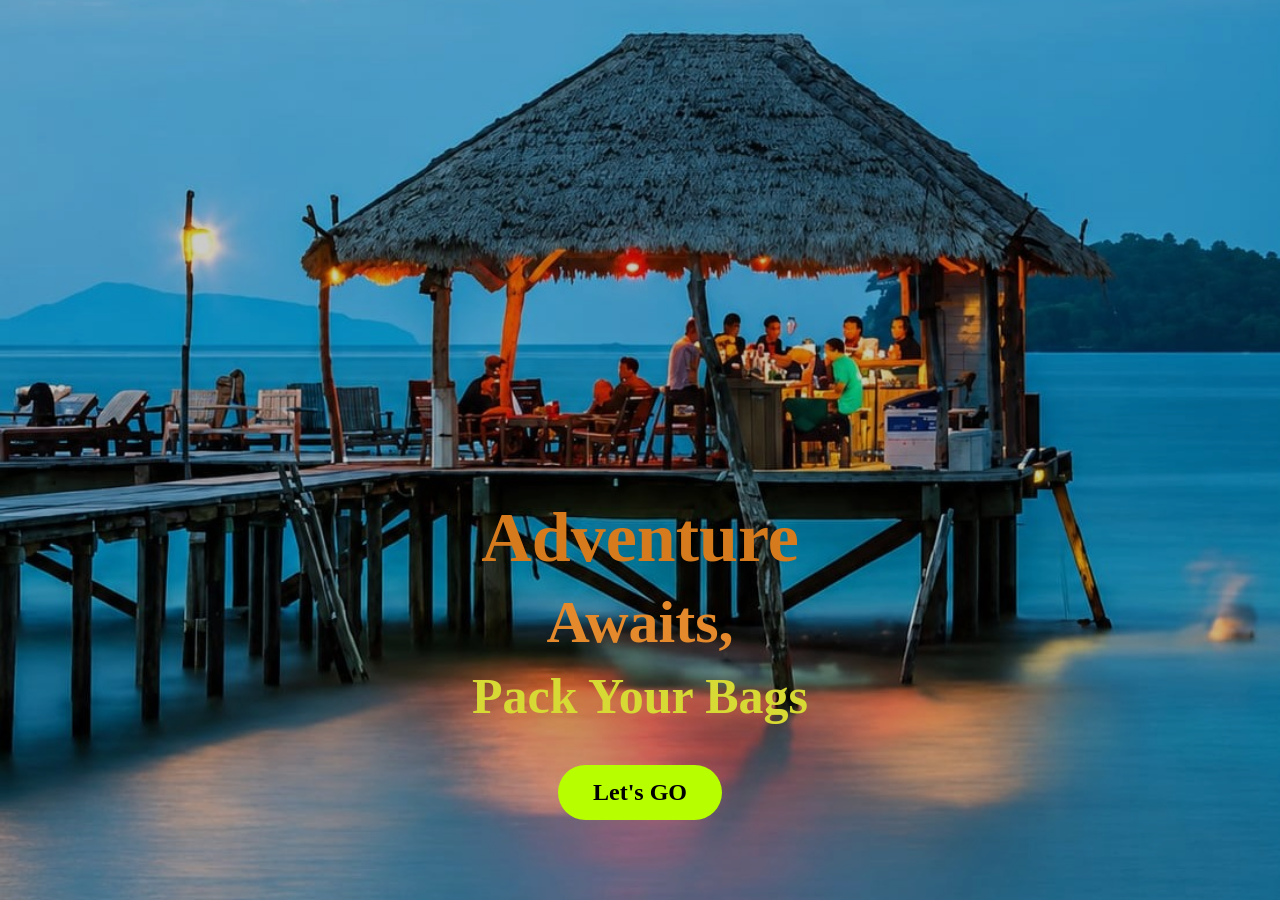
<file: index.html>
<!DOCTYPE html>
<html lang="en">
<head>
    <meta charset="UTF-8">
    <meta name="viewport" content="width=device-width, initial-scale=1.0">
    <title>Travel Website</title>
    <link rel="stylesheet" href="index.css">
</head>
<body>

<section class="hero">
    <div class="overlay">
        <div class="content">
            <h1>Adventure</h1>
            <h2>Awaits,</h2>
            <h3>Pack Your Bags</h3>

            <a href="middle.html" class="btn">Let's GO</a>
        </div>
    </div>
</section>

</body>
</html>
</file>
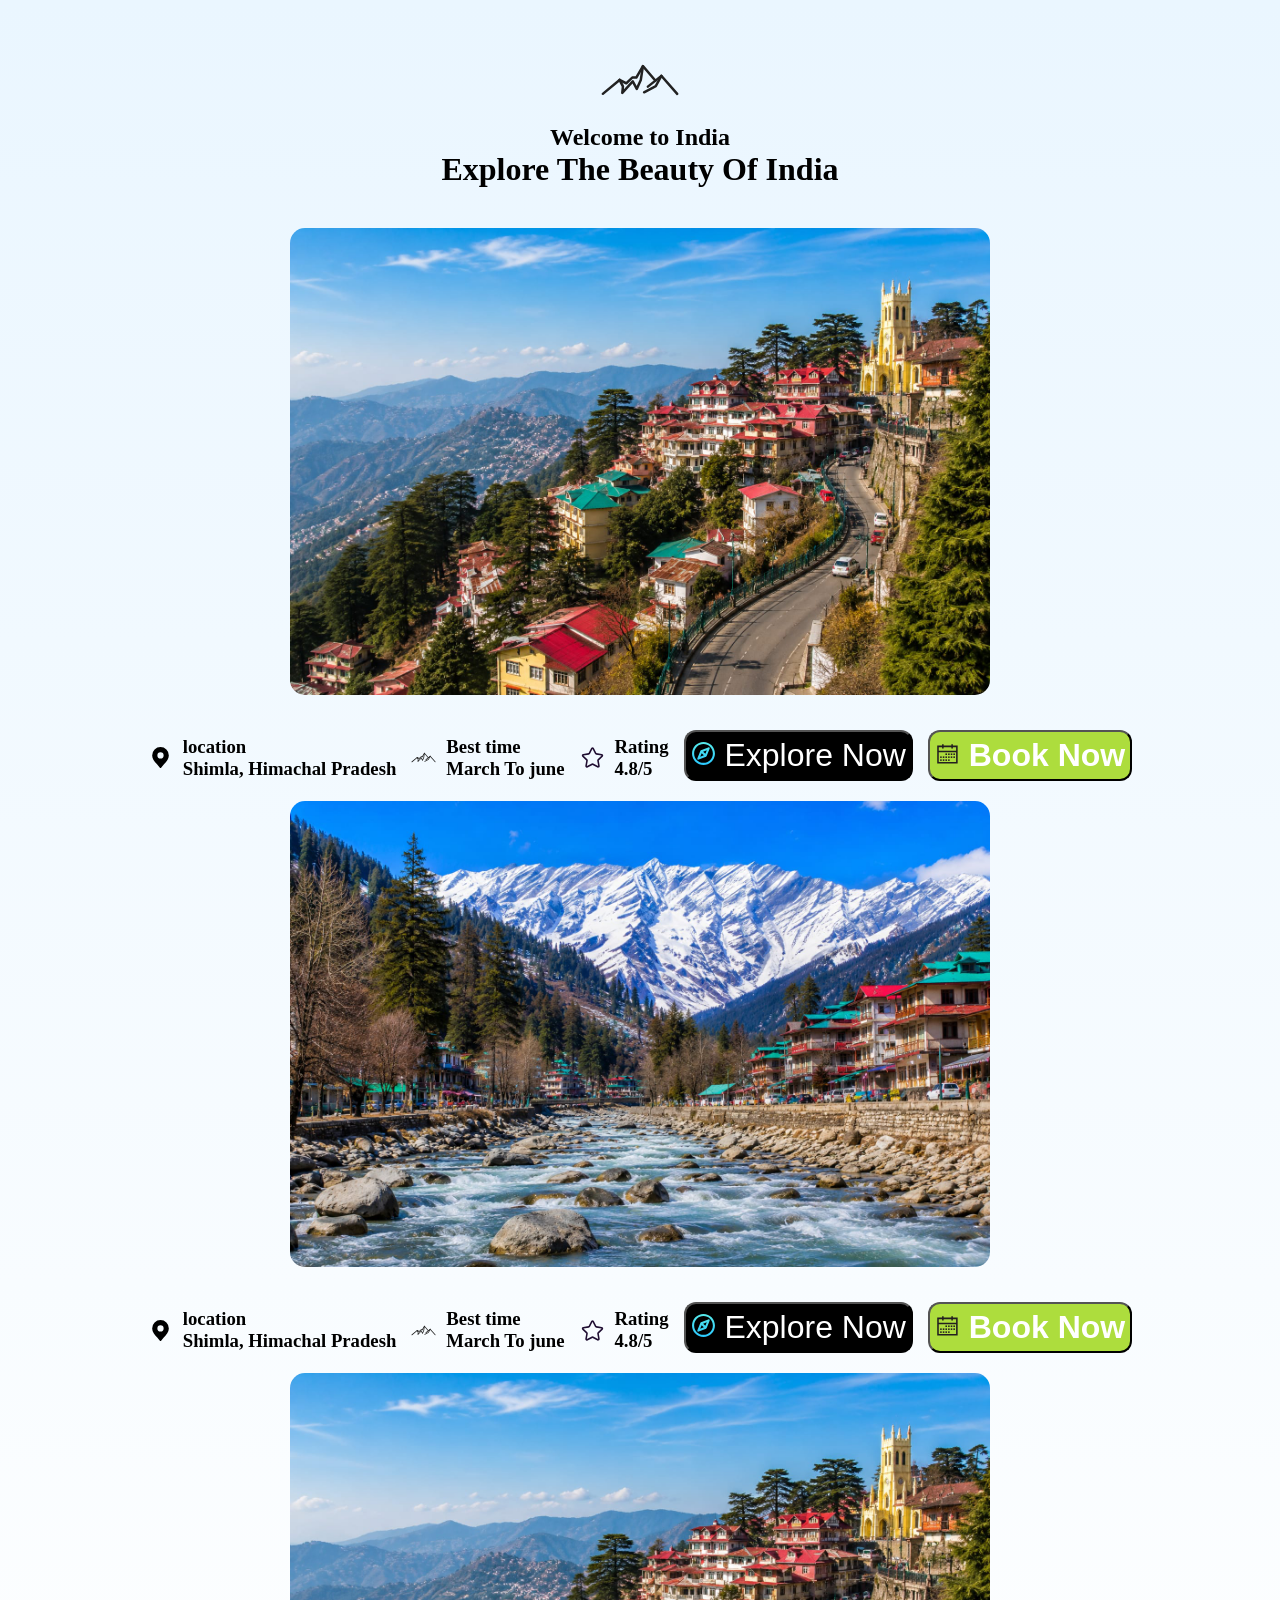
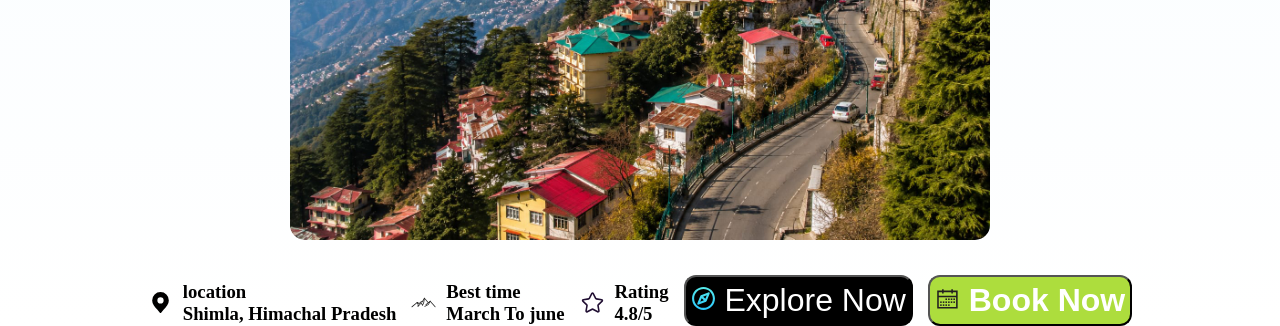
<file: last.html>
<!DOCTYPE html>
<html lang="en">
<head>
    <meta charset="UTF-8">
    <meta name="viewport" content="width=device-width, initial-scale=1.0">
    <title>Document</title>
    <link rel="stylesheet" href="last.css">
</head>
<body>
    <div class="top">
        <img src="mountain.svg" alt="">
        <h2>Welcome to India</h2>
        <h1>Explore The Beauty Of India</h1>
    </div>
    <section class="book">
        <img src="shimla.jpeg" alt="">
        <div class="forms">
           <div class="item"> <img src="location.svg" alt="" >
            <h3>location <br>Shimla, Himachal Pradesh</h3></div>
            <div class="item">
                <img src="mountain.svg" alt="">
            <h3>Best time <br> March To june
            </h3></div>
           <div class="item"> <img src="star.svg" alt="">
            <h3>Rating <br>4.8/5</h3></div>
<button class="btn" > <img src="explore.svg" alt="" srcset=""> Explore Now</button>
           <button class="btn2" > <img src="calender.svg" alt="" srcset=""> <b> Book Now
            </b>
           </button>
        </div>
    </section>
        <section class="book2">
        <img src="manali.jpeg" alt="">
        <div class="forms">
           <div class="item"> <img src="location.svg" alt="" >
            <h3>location <br>Shimla, Himachal Pradesh</h3></div>
            <div class="item">
                <img src="mountain.svg" alt="">
            <h3>Best time <br> March To june
            </h3></div>
           <div class="item"> <img src="star.svg" alt="">
            <h3>Rating <br>4.8/5</h3></div>
<button class="btn" > <img src="explore.svg" alt="" srcset=""> Explore Now</button>
           
           <button class="btn2" > <img src="calender.svg" alt="" srcset=""> <b> Book Now
            </b>
           </button>
        </div>
    </section>
            <section class="book2">
        <img src="shimla.jpeg" alt="">
        <div class="forms">
           <div class="item"> <img src="location.svg" alt="" >
            <h3>location <br>Shimla, Himachal Pradesh</h3></div>
            <div class="item">
                <img src="mountain.svg" alt="">
            <h3>Best time <br> March To june
            </h3></div>
           <div class="item"> <img src="star.svg" alt="">
            <h3>Rating <br>4.8/5</h3></div>
<button class="btn" > <img src="explore.svg" alt="" srcset=""> Explore Now</button>
           <button class="btn2" > <img src="calender.svg" alt="" srcset=""> <b> Book Now
            </b>
           </button>
     </div>
 </section>
</body>
</html>
</file>
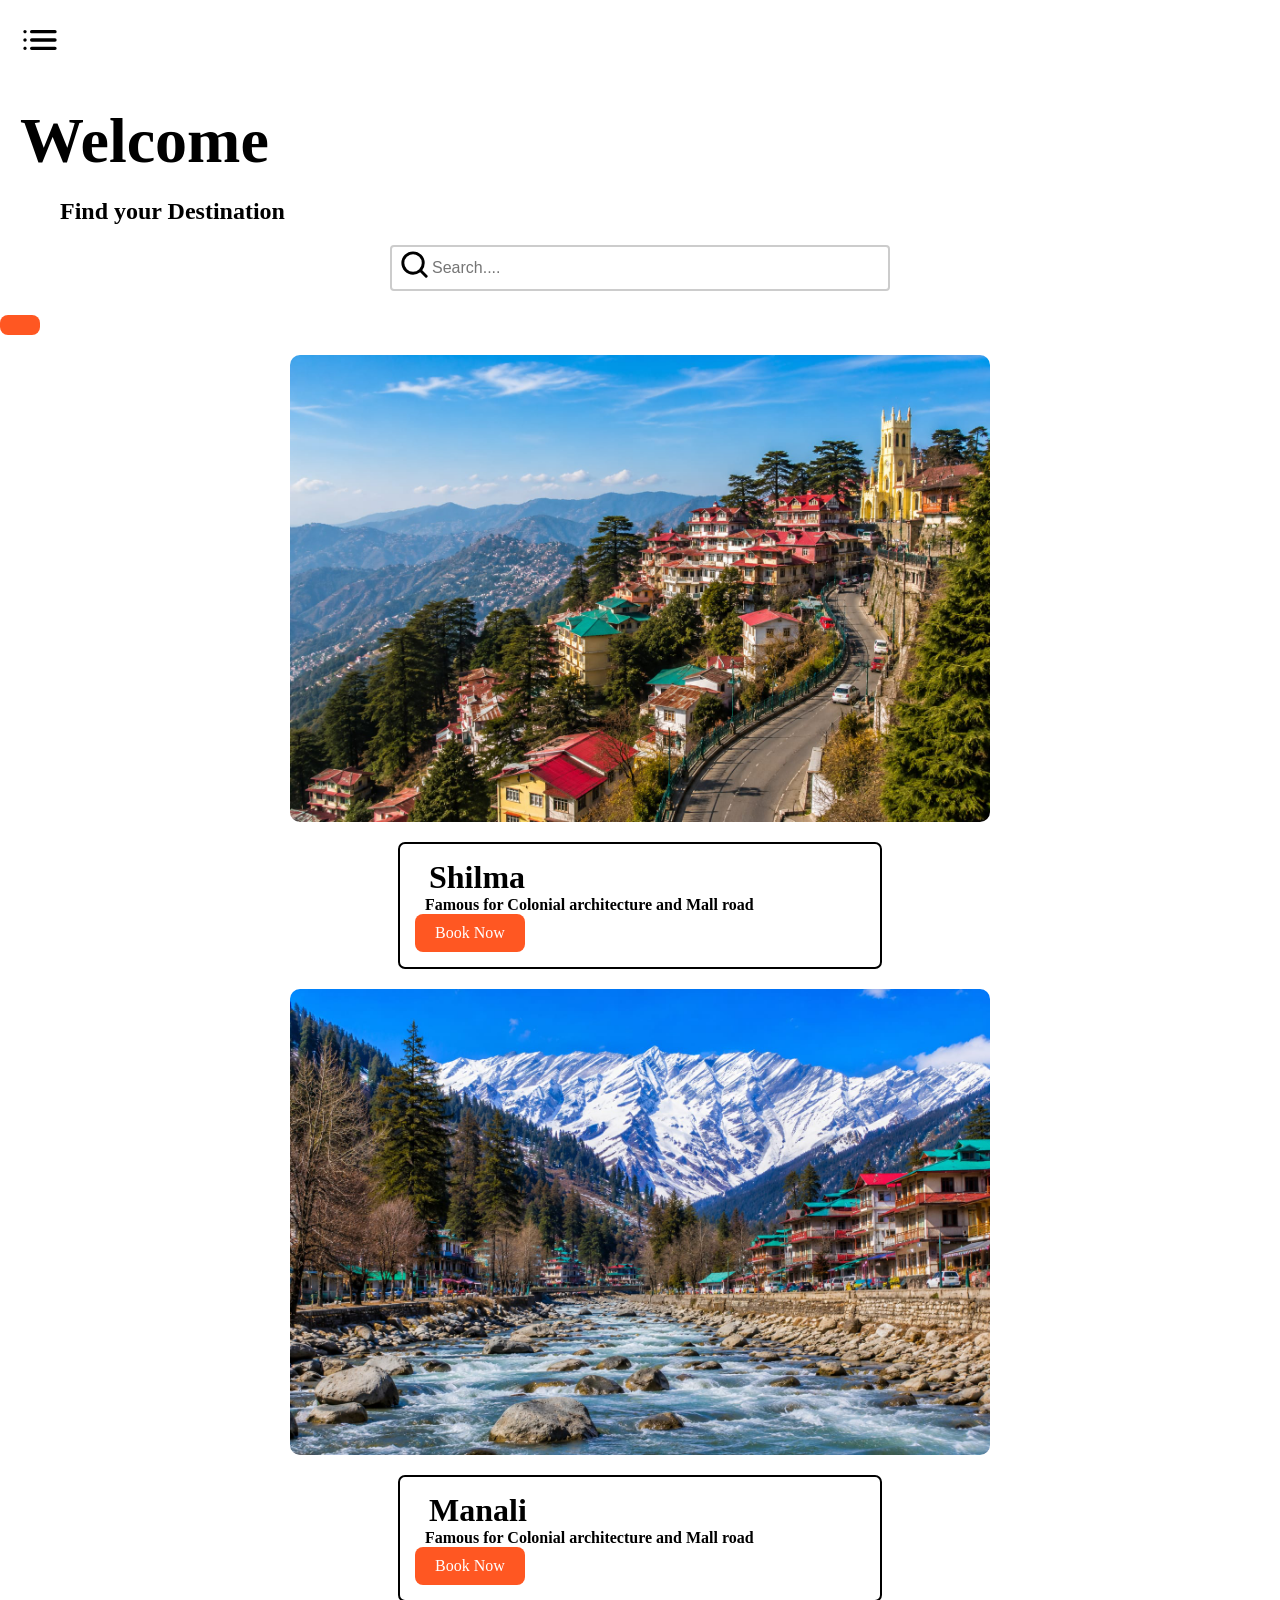
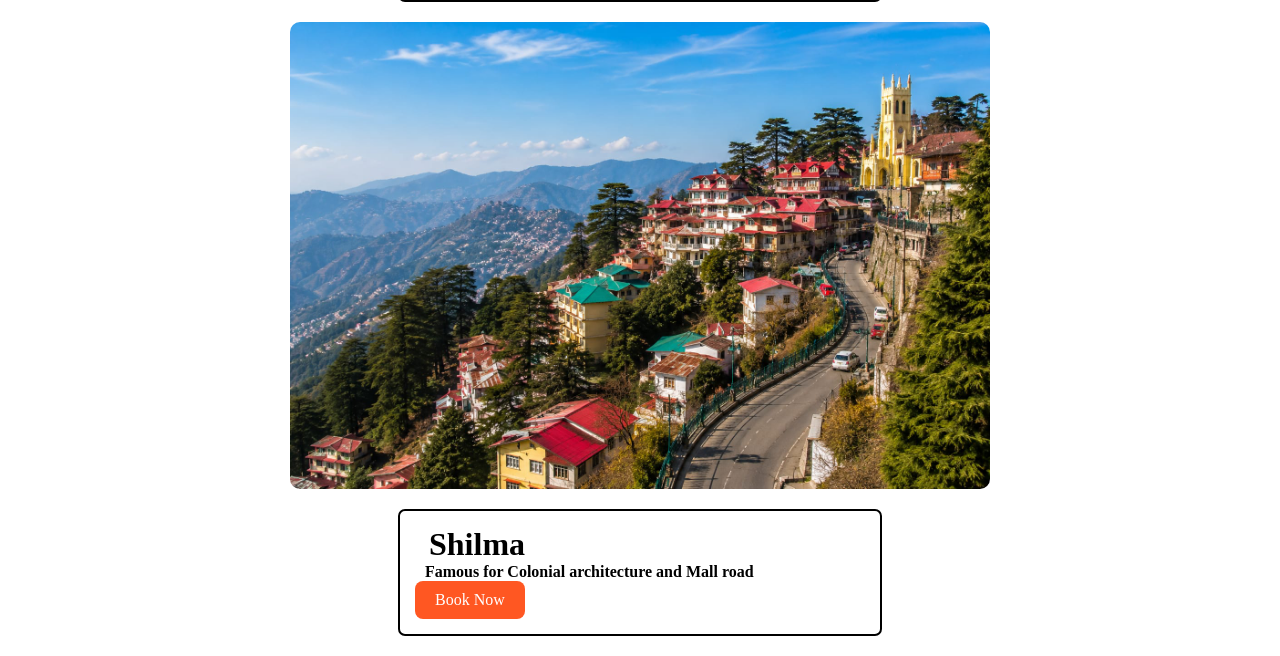
<file: middle.html>
<!DOCTYPE html>
<html lang="en">
<head>
    <meta charset="UTF-8">
    <meta name="viewport" content="width=device-width, initial-scale=1.0">
    <title>Document</title>
    <link rel="stylesheet" href="middle.css">
</head>
<body>
    <div class="menubar" onclick="toggleMenu">
        <img src="list-format.svg" alt="">
    </div>
    <section class="hero">
        <h1>Welcome</h1>
        <h2>Find your Destination</h2>
    </section>
    <div class="search">
        <input type="text" id="searchbox" placeholder="Search.... ">
        <button></button>
        <div class="card">
        <section class="photo">
            <img src="shimla.jpeg" alt="">
         <div class="info">
            <h3>Shilma</h3>
            <h4>Famous for Colonial architecture and Mall road</h4>
            <a href="last.html" class="btn">Book Now</a>
         </div>
        </section>
    </div>
                <div class="card">
         <section class="photo">
     <img src="manali.jpeg" alt="">
  <div class="info">
     <h3>Manali</h3>
     <h4>Famous for Colonial architecture and Mall road</h4>
            <a href="last.html" class="btn">Book Now</a>
  </div>
 </section></div>
 <div class="card">
 <section class="photo">
     <img src="shimla.jpeg" alt="">
  <div class="info">
     <h3>Shilma</h3>
     <h4>Famous for Colonial architecture and Mall road</h4>
            <a href="last.html" class="btn">Book Now</a>
  </div>
 </section>
</div>
 
</body>
</html>
</file>
<file: index.css>
*{
    margin:0;
    padding:0;
    box-sizing:border-box;
}

body{
    font-family:Georgia, serif;
}

.hero{
    width:100%;
    height:100vh;
    background:url("WhatsApp\ Image\ 2026-06-03\ at\ 11.14.01\ AM.jpeg") center center/cover no-repeat;
}

.overlay{
    width:100%;
    height:100%;
    background:rgba(0,0,0,.2);

    display:flex;
    justify-content:center;
    align-items:flex-end;
    padding-bottom:80px;
}

.content{
    text-align:center;
}

.content h1{
    font-size:70px;
    color:#d67b1d;
}

.content h2{
    font-size:60px;
    color:#e48a2d;
    margin:10px 0;
}

.content h3{
    font-size:50px;
    color:#d7da35;
    margin-bottom:40px;
}

.btn{
    display:inline-block;
    padding:14px 35px;
    background:#b7ff00;
    color:#000;
    text-decoration:none;
    border-radius:40px;
    font-size:24px;
    font-weight:bold;
    transition:.3s;
}

.btn:hover{
    background:#8ae600;
    transform:scale(1.05);
}

/* Tablet */
@media(max-width:768px){

.content h1{
    font-size:50px;
}

.content h2{
    font-size:42px;
}

.content h3{
    font-size:36px;
}

.btn{
    font-size:20px;
    padding:12px 28px;
}

.overlay{
    padding-bottom:60px;
}

}

/* Mobile */
@media(max-width:480px){

.content h1{
    font-size:38px;
}

.content h2{
    font-size:32px;
}

.content h3{
    font-size:28px;
}

.btn{
    font-size:18px;
    padding:10px 24px;
}

.overlay{
    padding:20px;
    padding-bottom:40px;
}

}
</file>
<file: last.css>
*{
    margin: 0;
    padding: 0;
    box-sizing: border-box;
}
body{
    width: 100%;
    overflow-x: hidden;
    background: linear-gradient(to bottom, #EAF6FF, #FFFFFF);

}
.top{
    
     justify-content: center;
     text-align: center;
     align-items: center;
     margin: 20px;
     padding: 20px;
     
}
.top img {

height: auto;
width: 80px;
justify-content: space-evenly;

}
h2{
    justify-content:center;
    align-items: center;
    text-align: center;
}
h1{
    
        justify-content: center;
    align-items: center;
    text-align: center;
}

.book > img,.book2>img{
    height: auto;
    width: 90%;
    display: block;
    max-width: 700px;
margin:20px  auto;
    justify-content: center;
    align-items: center;
    text-align: center;
    border-radius: 15px;
    margin-top: 20px;
}

.forms{
    display: flex;
    flex-wrap: wrap;
    justify-content: center;
    align-items: center;
    gap: 15px;
    width: 90%;
    margin: auto;
}


.forms img{
    height: 25px;
    width: 25px;
}
.item img{
    height: 25px;
    width: 25px;
}
.item{
    display: flex;
    align-items: center;
    gap: 10px;
    margin-top: 20px;
}
 .btn{
    background-color: black;
    padding: 5px;
    font-size: 2rem;
    color: white;
    margin-top: 15px;
    border-radius: 12px;
    cursor: pointer;
}

.btn2{
   background-color: rgb(173, 221, 61);
   padding: 5px;
   font-size: 2rem;
   color: white;
   margin-top: 15px;
   border-radius: 12px;
   cursor: pointer;
}

    @media (max-width:768px){

    h1{
        font-size: 2rem;
    }

    h2{
        font-size: 1.2rem;
    }

    .forms{
        flex-direction: column;
        width: 100%;
        padding: 10px;
    }

    .item{
        width: 100%;
        justify-content: flex-start;
    }

    .btn,
    .btn2{
        width: 100%;
        font-size: 1.2rem;
    }
}
</file>
<file: middle.css>
*{
    padding: 0;
margin: 0;
}
img{
margin: 20px;
    height: 40px;
}
input{
    margin-top: 19px;
    width: 90%;
    max-width: 500px;
    padding: 12px 20px 12px 40px;
    background-image: url(search.svg);
    background-repeat: no-repeat;
    margin: 20px auto;
    box-sizing: border-box;
    border: 2px solid#ccc;
    border-radius: 4px;
    font-size: 16px;
    background-color: white;
    background-position: 5px 0px;
    background-size: 35px;
    text-align: left;
    position: relative;
    display: block;

.card{
    width: 90%;
    max-width: 500px;
    display: block;
    margin: 20px auto;

}
}
h1{
    font-size: 4rem;
    margin: 20px 20px;

}
h2{
    font-size: 1.5rem;
    margin: 20px 60px;
}
 
.photo img{
    width: 100%;
    max-width: 700px;
    height: auto;
    display: block;
    border-radius: 10px;
    margin: 20px auto;
}
.info{
    border: 2px solid black;
    text-align: left;
    justify-content: left;
    margin: 20px auto;
    width: 90%;
    max-width: 450px;
    padding: 15px;
    border-radius: 7px;
}
.btn,
button{
    display: inline-block;
    padding: 10px 20px;
    background: #ff5722;
    color: #fff;
    text-decoration: none;
    border: none;
    border-radius: 8px;
    cursor: pointer;
    font-size: 16px;
}

.btn:hover,
button:hover{
    background: #e64a19;
}
.info h3{
    font-size: 2rem;
    margin-left: 14px;
}
h4{
    margin-left: 10px;
}
.btn:hover{
    font-size: 1.2rem;
}

@media (max-width:768px){

    h1{
        font-size:2.5rem;
    }

    h2{
        font-size:1.2rem;
    }

    .photo img{
        width:95%;
    }

    .info{
        width:95%;
    }

    .btn{
        width:90%;
    }

    input{
        width:95%;
    }
}
</file>
